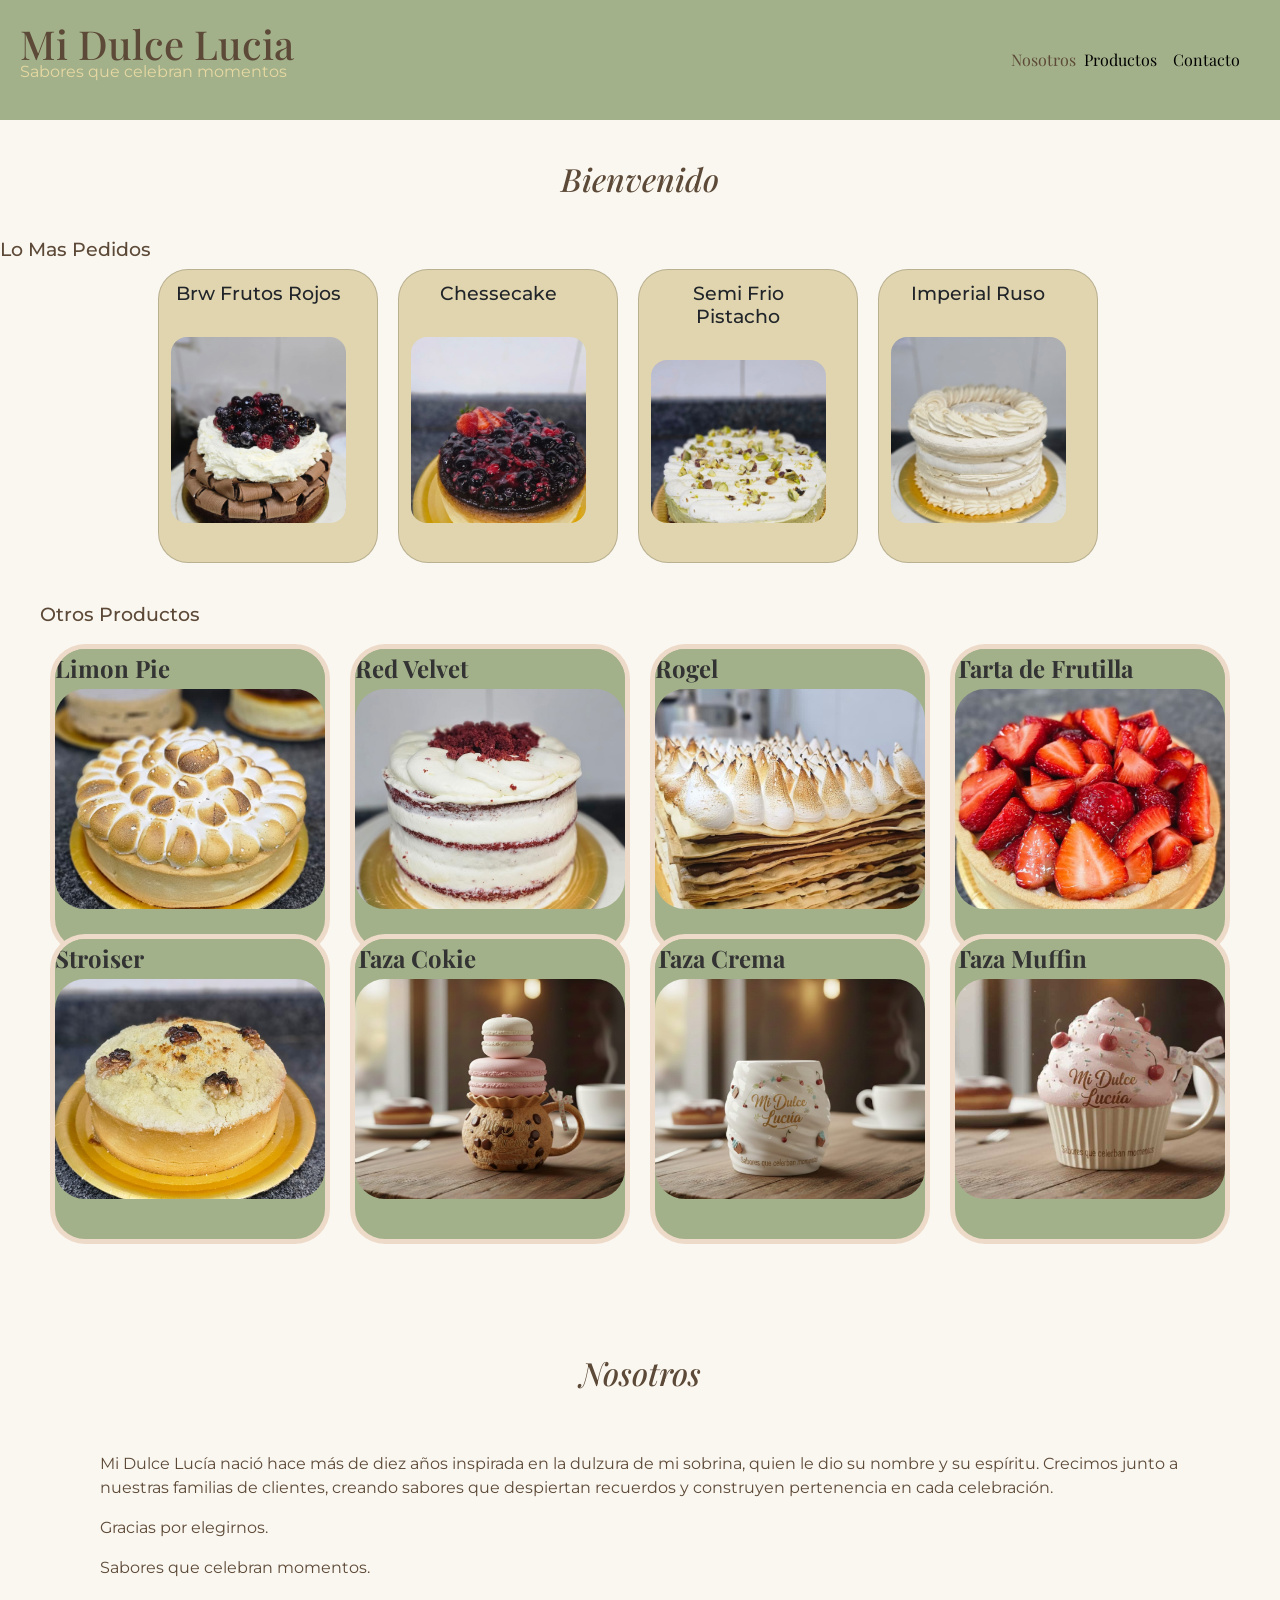
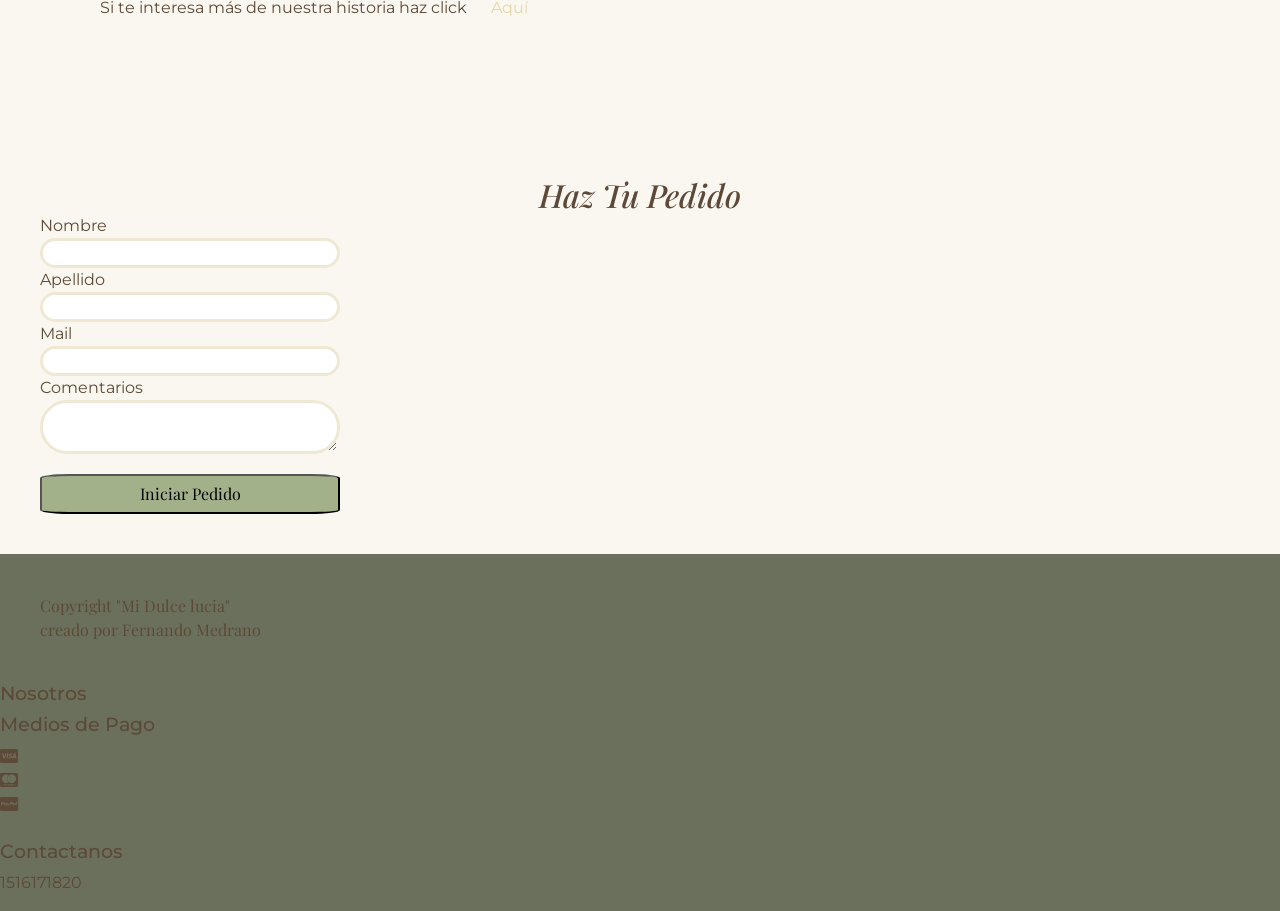
<file: index.html>
<!DOCTYPE html>
<html lang="es">

<head>
    <meta charset="UTF-8">
    <meta name="viewport" content="width=device-width, initial-scale=1.0">
    <meta name="description"
        content=" Mi Dulce Lucía: pastelería artesanal, tortas premium y postres personalizados. Envíos a todo Buenos Aires.">
    <meta name="robots" content="index, follow">
    <meta name="description" content="Servicio de pasteleria y catering">
    <meta name="author" name="Fernando Medrano">
    <!--- bootstrasp-->
    <link href="https://cdn.jsdelivr.net/npm/bootstrap@5.3.8/dist/css/bootstrap.min.css" rel="stylesheet"
        integrity="sha384-sRIl4kxILFvY47J16cr9ZwB07vP4J8+LH7qKQnuqkuIAvNWLzeN8tE5YBujZqJLB" crossorigin="anonymous">
    <!---->

    <link rel="stylesheet" href="./estilo/estilo.css">

    <link rel="preconnect" href="https://fonts.googleapis.com">
    <link rel="preconnect" href="https://fonts.gstatic.com" crossorigin>
    <link href="https://fonts.googleapis.com/css2?family=Playfair+Display:ital,wght@0,400..900;1,400..900&display=swap"
        rel="stylesheet">
    <link rel="preconnect" href="https://fonts.googleapis.com">
    <link rel="preconnect" href="https://fonts.gstatic.com" crossorigin>
    <link
        href="https://fonts.googleapis.com/css2?family=Montserrat:ital,wght@0,100..900;1,100..900&family=Playfair+Display:ital,wght@0,400..900;1,400..900&display=swap"
        rel="stylesheet">




    <link rel="stylesheet" href="https://cdnjs.cloudflare.com/ajax/libs/font-awesome/6.5.0/css/all.min.css">
    <!---etiqueta para icono, con ia aprendi como usarla-->

    <title>Mi Dulce Lucia | Sabores que celebran momentos</title>
</head>

<body>
    <header>
        <div class="logo headerGrid">
            <h1>Mi Dulce Lucia </h1>
            <p class="eslogan">Sabores que celebran momentos </p>
        </div>
        <div class="btnGrid">
            <nav class="navbar navbar-expand-lg ">
                <div class="container-fluid">
                    <a class="nav-link active" aria-current="page" href=>Nosotros</a>
                    <button class="navbar-toggler" type="button" data-bs-toggle="collapse" data-bs-target="#navbarNav"
                        aria-controls="navbarNav" aria-expanded="false" aria-label="Toggle navigation">
                        <span class="navbar-toggler-icon"></span>
                    </button>
                    <div class="collapse navbar-collapse" id="navbarNav">
                        <ul class="navbar-nav">
                            <li class="nav-item">
                                <a class="nav-link active" aria-current="page" href="/pages/productos.html">Productos</a>
                                <!--no lo linkie XQ YA TENIA 5 HTML INDIVIDIALES DE CADA TORTA-->
                            </li>
                            <li class="nav-item">
                                <a class="nav-link active" aria-current="page" href=>Contacto</a><!--no lo linkie XQ YA TENIA 5 HTML INDIVIDIALES DE CADA TORTA-->
                            </li>

                        </ul>
                    </div>
                </div>
            </nav>
        </div>
    </header>

    <main>
        <section>
            <section class="sectores" >
                <h2> Bienvenido </h2>

            </section>
            <section class="lomaspedidos ">
                <h3> Lo Mas Pedidos</h3>
            </section>
            <div class="container">
                <section class="tortas row">
                    <!-- From Uiverse.io by vamsidevendrakumar -->
                    <div class="card">
                        <div class="card-inner">
                            <div class="card-front">
                                <h3 >Brw Frutos Rojos</h3>
                                <a href="./pages/brownie _frutos _rojos.html"><img src="./img/brownie_frutosrojos.jpeg"
                                        alt="brownie frutos rojos"></a>
                            </div>
                            <div class="card-back">
                                <h3 class="card__title">Brw Frutos Rojos</h3>
                                <a href="./pages/brownie _frutos _rojos.html"><img src="./img/brownie_frutosrojos.jpeg"
                                    alt="brownie frutos rojos"></a>
                            </div>
                        </div>
                    </div>

                    

                    <div class="card">
                        <div class="card-inner">
                            <div class="card-front">
                                <h3 > Chessecake </h3>
                                <a href="./pages/chesscake.html"><img src="./img/chesscake.jpeg" alt="chesscake"></a>
                            </div>
                            <div class="card-back">
                                <h3 class="card__title"> Chessecake </h3>
                                <a href="./pages/chesscake.html"><img src="./img/chesscake.jpeg" alt="chesscake"></a>
                            </div>
                        </div>
                    </div>

                    <div class="card">
                        <div class="card-inner">
                            <div class="card-front">
                                <h3> Semi Frio Pistacho </h3>
                                <a href="./pages/pistacho.html"><img src="./img/semifrio_pistacho.jpeg"
                                        alt="Pistacho"></a>
                            </div>
                            <div class="card-back">
                                <h3 class="card__title"> Semi Frio Pistacho</h3>
                                <a href="./pages/pistacho.html"><img src="./img/semifrio_pistacho.jpeg"
                                        alt="Pistacho"></a>
                            </div>
                        </div>
                    </div>

                    <div class="card">
                        <div class="card-inner">
                            <div class="card-front">
                                <h3> Imperial Ruso </h3>
                                <a href="./pages/imperialruso.html"><img src="./img/imperia_ruso.jpeg" alt="Imperial Ruso"></a>
                            </div>
                            <div class="card-back">
                                <h3 class="card__title"> Imperial Ruso </h3>
                                <a href="./pages/imperialruso.html"><img src="./img/imperia_ruso.jpeg" alt="Imperial Ruso"></a>
                            </div>
                        </div>
                    </div>

                </section>
            </div>
            
            <section class="sectores">
                    <h3> Otros Productos </h3>
                <div class="container_grid">
                    <div class="box1 imgbox">
                        <div class="card_op">
                            <div class="card__header">
                                <h4 class="card__title">Limon Pie</h4>
                            </div>
                                <img src="./img/limon_pie.jpeg" alt="Limon Pie">
                            <div class="card__content">
                                <h3 class="card__title">Limon Pie</h3>
                                <p> precio : $25000</p>
                                <p class="detralle"> Cheesecake cremoso y suave, con base crocante y sabor equilibrado.
                                Para saber más, haz click.</p>                            
                            </div>
                        </div>
                    </div>

                    <div class="box2 imgbox">
                        <div class="card_op">
                            <div class="card__header">
                                <h4 class="card__title">Red Velvet</h4>
                            </div>
                                <img src="./img/red_velvet.jpeg" alt="Red Velvet">
                            <div class="card__content">
                                <h3 class="card__title"> Red Velvet</h3>
                                <p> precio : $55000</p>
                                <p class="detralle"> Bizcochuelo aterciopelado, suave y húmedo, con delicadas notas de
                                cacao y crema equilibrada. Para saber más, haz click.</p>                            
                            </div>
                        </div>
                    </div>

                    <div class="box3 imgbox">
                        <div class="card_op">
                            <div class="card__header">
                                <h4 class="card__title">Rogel</h4>
                            </div>
                                <img src="./img/rogel.jpeg" alt="Rogel">
                            <div class="card__content">
                                <h3 class="card__title"> Rogel </h3>
                                <p> precio : $35000 </p>
                                <p class="detralle">Capas crocantes de masa fina unidas con abundante dulce de leche y
                                terminación suave. Para saber más, haz click.</p>                            
                            </div>
                        </div>
                    </div>

                    <div class="box4 imgbox">
                        <div class="card_op">
                            <div class="card__header">
                                <h4 class="card__title">Tarta de Frutilla</h4>
                            </div>
                                <img src="./img/tarta_frutilla.jpeg" alt="Tarta Frutilla">
                            <div class="card__content">
                                <h3 class="card__title"> Tarta de Frutilla </h3>
                                <p> precio : $35000 </p>
                                <p class="detralle">Masa crocante, crema suave y frutillas frescas que aportan frescura y color. Para saber más, haz click.</p>
                            </div>
                        </div>
                    </div>

                    <div class="box5 imgbox">
                        <div class="card_op">
                            <div class="card__header">
                                <h4 class="card__title">Stroiser</h4>
                            </div>
                                <img src="./img/stroisser.jpeg" alt="stroisser">
                            <div class="card__content">
                                <h3 class="card__title"> Stroiser</h3>
                                    <p> precio : $35000</p>
                                    <p class="detralle">Base crocante con relleno suave y cubierta crumble dorada,
                                    equilibrando textura y sabor. Para saber más, haz click.</p>
                            </div>
                        </div>
                    </div>

                    <div class="box6 imgbox">
                        <div class="card_op">
                            <div class="card__header">
                                <h4 class="card__title">Taza Cokie</h4>
                            </div>
                            <img src="./img/taza_cokies.jpeg" alt="3taza" class="tazasImg" >
                            <div class="card__content">
                                <h3 class="card__title"> Taza Cokie </h3>
                                    <p> precio : $45000</p>
                                    <p class="detralle">Taza con diseño de cookie, original y encantadora, ideal para sumar
                                    un toque dulce a tu café. Para saber más, haz click.</p>
                            </div>
                        </div>
                    </div>

                    <div class="box7 imgbox">
                        <div class="card_op">
                            <div class="card__header">
                                <h4 class="card__title">Taza Crema</h4>
                            </div>
                            <img src="./img/taza_crema.jpeg" alt="1taza" class="tazasImg" >
                            <div class="card__content">
                                <h3 class="card__title">Taza Crema</h3>
                                <p> precio : $45000</p>
                                <p class="detralle"> Taza de cerámica con diseño delicado y detalles sutiles, ideal para
                                disfrutar bebidas calientes con estilo y calidez. Para saber más, haz click.</p>
                            </div>
                        </div>
                    </div>

                    <div class="box8 imgbox">
                        <div class="card_op">
                            <div class="card__header">
                                <h4 class="card__title">Taza Muffin</h4>
                            </div>
                            <img src="./img/taza_mophin_NUEVA.jpeg" alt="1taza" class="tazasImg">
                            <div class="card__content">
                                <h3 class="card__title"> Taza Muffin Rosa</h3>
                                <p> precio : $45000</p>
                                <p class="detralle">Taza con forma de muffin rosa, dulce y original, perfecta para sumar
                                un toque divertido a tu café. Para saber más, haz click.</p>
                            </div>
                        </div>
                    </div>
                </div>
            </section>
        </section>

            <section class="sectores">
                <h2>Nosotros</h2>
                <div class="Nosotros">
                    <div>
                        <p>Mi Dulce Lucía nació hace más de diez años inspirada en la dulzura de mi sobrina, quien le
                            dio su nombre y su espíritu. Crecimos junto a nuestras familias de clientes, creando sabores
                            que despiertan recuerdos y construyen pertenencia en cada celebración.</p>
                        <p>Gracias por elegirnos.</p>
                        <p>Sabores que celebran momentos.</p>
                        <p>Si te interesa más de nuestra historia haz click
                            <a href="./pages/NuestraHistoria.html">Aquí</a>
                        </p>
                    </div>
                </div>
            </section>
            </div>
            <Section class="sectores">
                <div class="pedidos">
                    <h2> Haz Tu Pedido</h2>
                    <div class="form">
                        <form>
                            <label for="nombre"> Nombre</label>
                            <input type="text" required>
                            <label for="apellido">Apellido</label>
                            <input type="text" required>
                            <label for="mail"> Mail</label>
                            <input></input>

                            <label for="comentarios"> Comentarios</label>
                            <textarea class="comentarios"></textarea>
                            <button> Iniciar Pedido</button>
                        </form>
                    </div>
                </div>
            </Section>
        
    </main>

    <footer>
        <section class="sectores">
            <div>Copyright "Mi Dulce lucia"</div>
            <div>creado por Fernando Medrano</div>
        </section>


        <div><h3>Nosotros</h3>
        </div>
        <div>
            <h3>Medios de Pago</h3><!---aca podria linkiarlo a un especie de mercado pago o similar-->
            <i class="fa-brands fa-cc-visa"></i>
            <i class="fa-brands fa-cc-mastercard"></i>
            <i class="fa-brands fa-cc-paypal"></i>
            <i
                class="fa-brands fa-cash-app"></i><!---podria poner mas, pero considero q a fines practicos se entiende el uso de las herramientas-->
        </div>
        <div>
            <h3>Contactanos</h3>
            <p>1516171820</p>
        </div>


    </footer>
    <!--bootstrap scrip-->
    <script src="https://cdn.jsdelivr.net/npm/bootstrap@5.3.8/dist/js/bootstrap.bundle.min.js"
        integrity="sha384-FKyoEForCGlyvwx9Hj09JcYn3nv7wiPVlz7YYwJrWVcXK/BmnVDxM+D2scQbITxI"
        crossorigin="anonymous"></script>
</body>

</html>
</file>
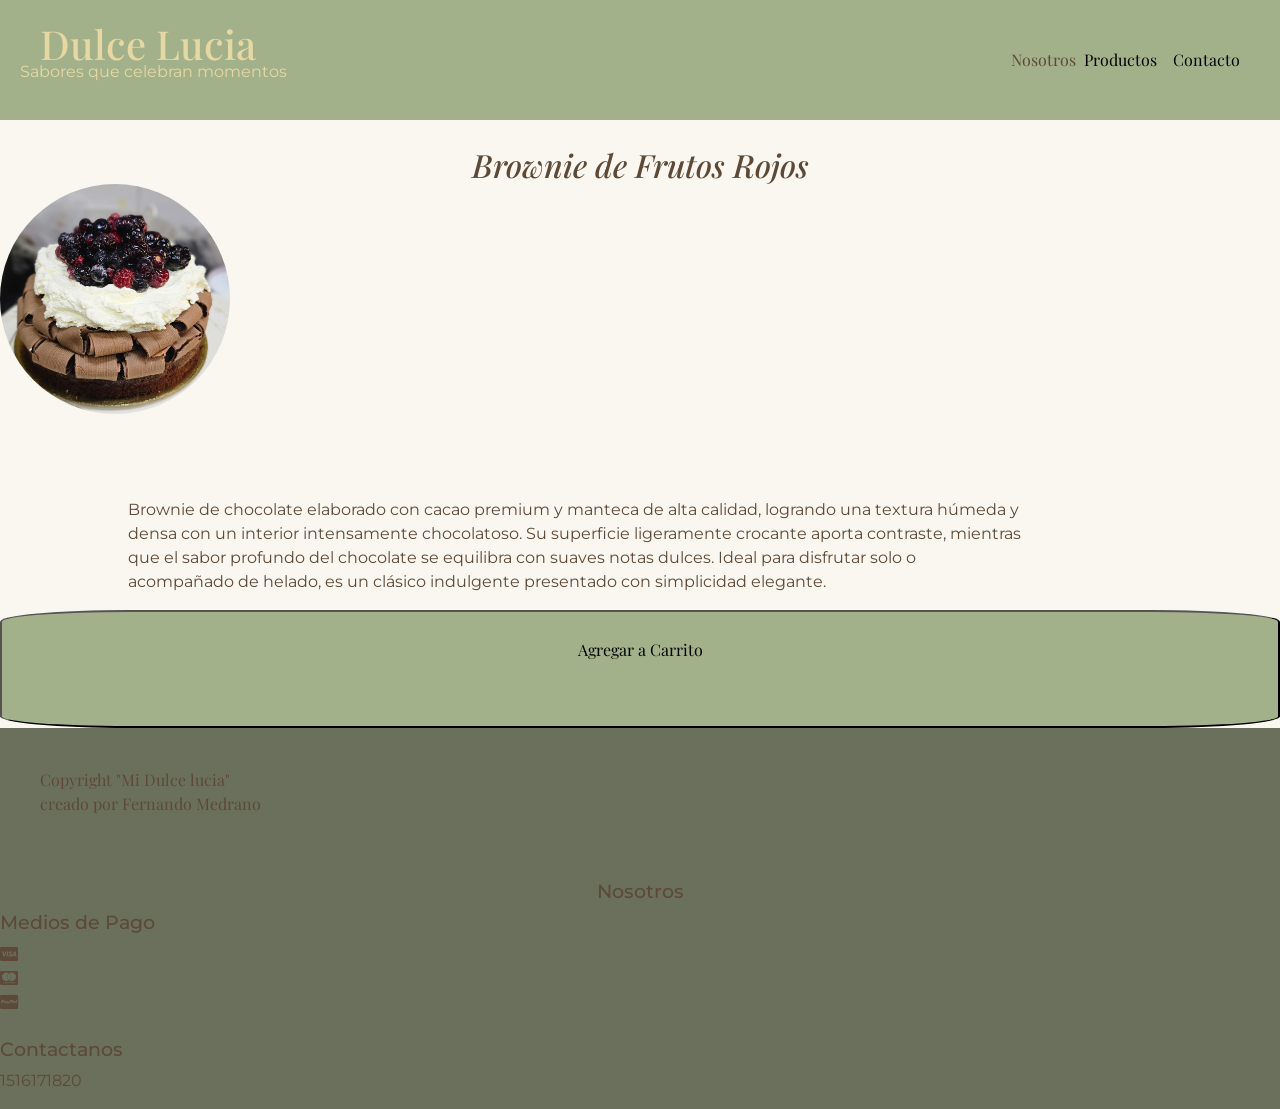
<file: pages/brownie _frutos _rojos.html>
<!DOCTYPE html>
<html lang="en">

<head>
    <meta charset="UTF-8">
    <meta name="viewport" content="width=device-width, initial-scale=1.0">
    <meta name="description"
        content=" Mi Dulce Lucía: pastelería artesanal, tortas premium y postres personalizados. Envíos a todo Buenos Aires.">
    <meta name="robots" content="index, follow">
    <meta name="description" content="Servicio de pasteleria y catering">
    <meta name="author" name="Fernando Medrano">

    <!--- bootstrasp-->
    <link href="https://cdn.jsdelivr.net/npm/bootstrap@5.3.8/dist/css/bootstrap.min.css" rel="stylesheet"
        integrity="sha384-sRIl4kxILFvY47J16cr9ZwB07vP4J8+LH7qKQnuqkuIAvNWLzeN8tE5YBujZqJLB" crossorigin="anonymous">
    <!---->

    <link rel="stylesheet" href="../estilo/estilo.css">

    <link rel="preconnect" href="https://fonts.googleapis.com">
    <link rel="preconnect" href="https://fonts.gstatic.com" crossorigin>
    <link href="https://fonts.googleapis.com/css2?family=Playfair+Display:ital,wght@0,400..900;1,400..900&display=swap"
        rel="stylesheet">
    <link rel="preconnect" href="https://fonts.googleapis.com">
    <link rel="preconnect" href="https://fonts.gstatic.com" crossorigin>
    <link
        href="https://fonts.googleapis.com/css2?family=Montserrat:ital,wght@0,100..900;1,100..900&family=Playfair+Display:ital,wght@0,400..900;1,400..900&display=swap"
        rel="stylesheet">




    <link rel="stylesheet" href="https://cdnjs.cloudflare.com/ajax/libs/font-awesome/6.5.0/css/all.min.css">
    <!---etiqueta para icono, con ia aprendi como usarla-->

    <title>Mi Dulce Lucia | Brownie Frutos Rojos</title>
</head>

<body class="pages_tortas">
    <header>
        <div class="logo headerGrid">
            <h1><a href="../index.html">Dulce Lucia </a> </h1>
            <p class="eslogan">Sabores que celebran momentos </p>
        </div>
        <div class="btnGrid">
            <nav class="navbar navbar-expand-lg ">
                <div class="container-fluid">
                    <a class="nav-link active" aria-current="page" href=>Nosotros</a>
                    <button class="navbar-toggler" type="button" data-bs-toggle="collapse" data-bs-target="#navbarNav"
                        aria-controls="navbarNav" aria-expanded="false" aria-label="Toggle navigation">
                        <span class="navbar-toggler-icon"></span>
                    </button>
                    <div class="collapse navbar-collapse" id="navbarNav">
                        <ul class="navbar-nav">
                            <li class="nav-item">
                                <a class="nav-link active" aria-current="page" href="productos.html">Productos</a>
                                
                            </li>
                            <li class="nav-item">
                                <a class="nav-link active" aria-current="page" href=>Contacto</a><!--no lo linkie XQ YA TENIA 5 HTML INDIVIDIALES DE CADA TORTA-->
                            </li>

                        </ul>
                    </div>
                </div>
            </nav>
        </div>
    </header>




    <main>
        <h2> Brownie de Frutos Rojos</h2>
        <div class="img_torta">
            <div>
                <img src="../img/brownie_frutosrojos.jpeg" alt="brownie frutos rojos" class="img_page"></a>
            </div>
            <div class="descripcion_torta">
                <p>Brownie de chocolate elaborado con cacao premium y manteca de alta calidad, logrando una textura
                    húmeda y densa con un interior intensamente chocolatoso. Su superficie ligeramente crocante aporta
                    contraste, mientras que el sabor profundo del chocolate se equilibra con suaves notas dulces. Ideal
                    para disfrutar solo o acompañado de helado, es un clásico indulgente presentado con simplicidad
                    elegante.</p>
            </div>

        </div>
        <button class="boton_torta">Agregar a Carrito</button>
    </main>


    <footer>
        <section class="sectores">
            <div>Copyright "Mi Dulce lucia"</div>
            <div>creado por Fernando Medrano</div>
        </section>


        <div> <a >
                <h3>Nosotros</h3><!--no hice el link xq ya tenia 5html-->
            </a>

        </div>
        <div>
            <h3>Medios de Pago</h3><!---aca podria linkiarlo a un especie de mercado pago o similar-->
            <i class="fa-brands fa-cc-visa"></i>
            <i class="fa-brands fa-cc-mastercard"></i>
            <i class="fa-brands fa-cc-paypal"></i>
            <i
                class="fa-brands fa-cash-app"></i><!---podria poner mas, pero considero q a fines practicos se entiende el uso de las herramientas-->
        </div>
        <div>
            <h3>Contactanos</h3>
            <p>1516171820</p>
        </div>


    </footer>
    <!--bootstrap scrip-->
    <script src="https://cdn.jsdelivr.net/npm/bootstrap@5.3.8/dist/js/bootstrap.bundle.min.js"
        integrity="sha384-FKyoEForCGlyvwx9Hj09JcYn3nv7wiPVlz7YYwJrWVcXK/BmnVDxM+D2scQbITxI"
        crossorigin="anonymous"></script>

</body>

</html>
</file>
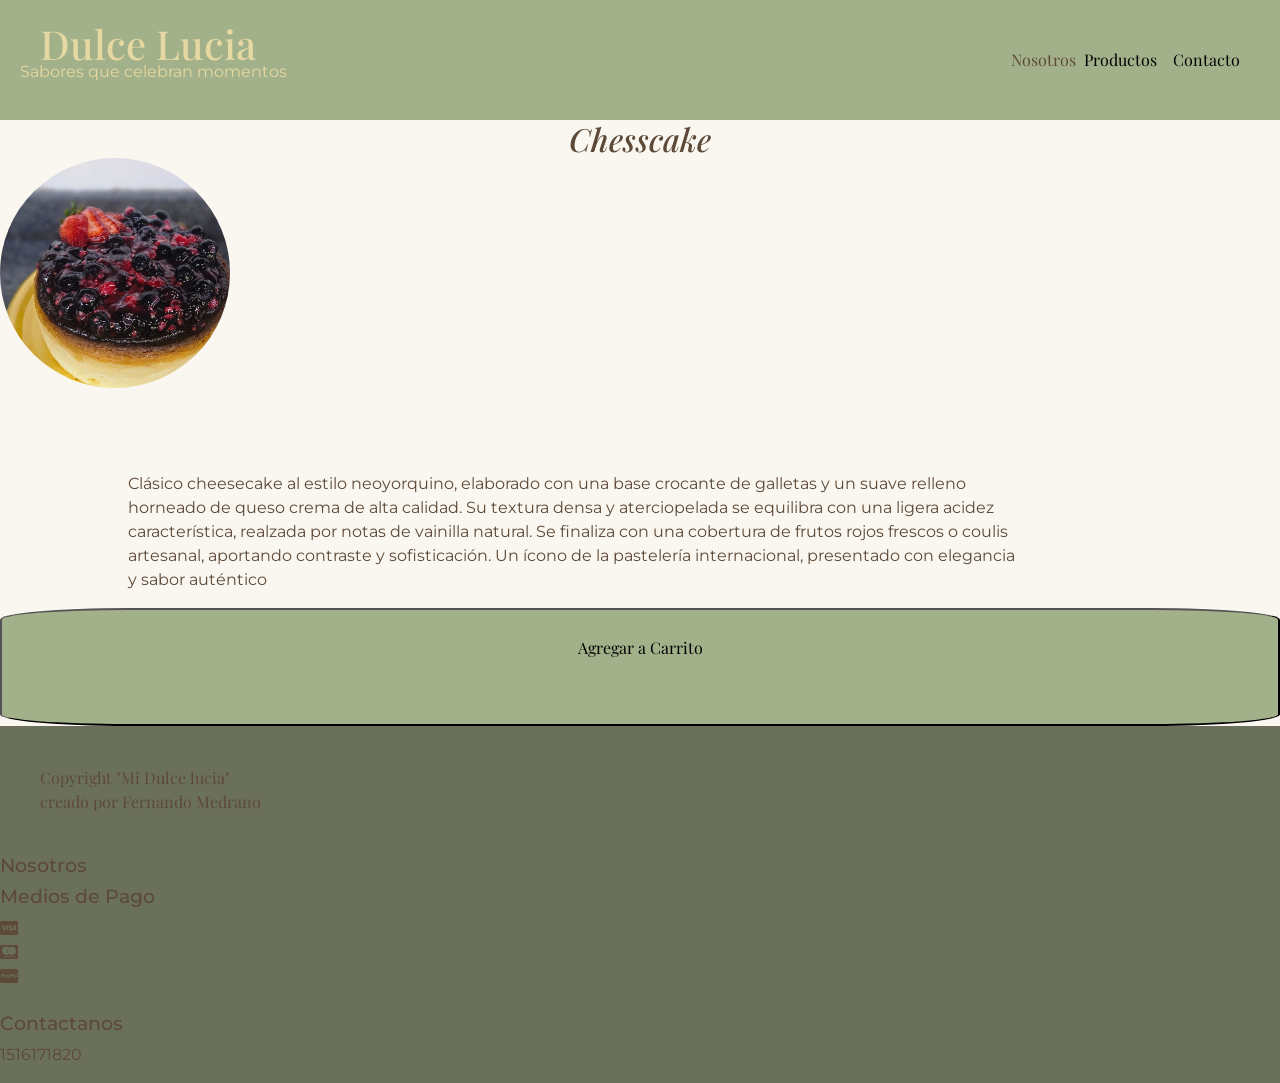
<file: pages/chesscake.html>
<!DOCTYPE html>
<html lang="en">
<head>
    <meta charset="UTF-8">
    <meta name="viewport" content="width=device-width, initial-scale=1.0">
    <meta name="description" content=" Mi Dulce Lucía: pastelería artesanal, tortas premium y postres personalizados. Envíos a todo Buenos Aires.">
    <meta name="robots" content="index, follow">
    <meta name="description" content="Servicio de pasteleria y catering">
    <meta name="author" name="Fernando Medrano">

    <!--- bootstrasp-->
    <link href="https://cdn.jsdelivr.net/npm/bootstrap@5.3.8/dist/css/bootstrap.min.css" rel="stylesheet" integrity="sha384-sRIl4kxILFvY47J16cr9ZwB07vP4J8+LH7qKQnuqkuIAvNWLzeN8tE5YBujZqJLB" crossorigin="anonymous">
    <!---->
    
    <link rel="stylesheet" href="../estilo/estilo.css">
    
    <link rel="preconnect" href="https://fonts.googleapis.com">
    <link rel="preconnect" href="https://fonts.gstatic.com" crossorigin>
    <link href="https://fonts.googleapis.com/css2?family=Playfair+Display:ital,wght@0,400..900;1,400..900&display=swap" rel="stylesheet">
    <link rel="preconnect" href="https://fonts.googleapis.com">
    <link rel="preconnect" href="https://fonts.gstatic.com" crossorigin>
    <link href="https://fonts.googleapis.com/css2?family=Montserrat:ital,wght@0,100..900;1,100..900&family=Playfair+Display:ital,wght@0,400..900;1,400..900&display=swap" rel="stylesheet">
    

    

    <link rel="stylesheet" href="https://cdnjs.cloudflare.com/ajax/libs/font-awesome/6.5.0/css/all.min.css"><!---etiqueta para icono, con ia aprendi como usarla-->

    <title>Mi Dulce Lucia | chesscake </title>
</head>
<body>
    
    <header>
        <div class="logo headerGrid">
            <h1><a href="../index.html">Dulce Lucia </a> </h1>
            <p class="eslogan">Sabores que celebran momentos </p>
        </div>
        <div class="btnGrid">
            <nav class="navbar navbar-expand-lg ">
                <div class="container-fluid">
                    <a class="nav-link active" aria-current="page" href=>Nosotros</a>
                    <button class="navbar-toggler" type="button" data-bs-toggle="collapse" data-bs-target="#navbarNav"
                        aria-controls="navbarNav" aria-expanded="false" aria-label="Toggle navigation">
                        <span class="navbar-toggler-icon"></span>
                    </button>
                    <div class="collapse navbar-collapse" id="navbarNav">
                        <ul class="navbar-nav">
                            <li class="nav-item">
                                <a class="nav-link active" aria-current="page" href="productos.html">Productos</a>
                            </li>
                            <li class="nav-item">
                                <a class="nav-link active" aria-current="page" href=>Contacto</a><!--no lo linkie XQ YA TENIA 5 HTML INDIVIDIALES DE CADA TORTA-->
                            </li>

                        </ul>
                    </div>
                </div>
            </nav>
        </div>
    </header>


    <main>
        <h2 >Chesscake</h2>
            <div class="img_torta">
                <div>
                    <img src="../img/chesscake.jpeg" alt="brownie frutos rojos" class="img_page"></a>
                </div>
                <div class="descripcion_torta">
                <p>Clásico cheesecake al estilo neoyorquino, elaborado con una base crocante de galletas y un suave relleno horneado de queso crema de alta calidad. Su textura densa y aterciopelada se equilibra con una ligera acidez característica, realzada por notas de vainilla natural. Se finaliza con una cobertura de frutos rojos frescos o coulis artesanal, aportando contraste y sofisticación. Un ícono de la pastelería internacional, presentado con elegancia y sabor auténtico</p>
                </div>
                
            </div>
        <button class="boton_torta">Agregar a Carrito</button>
    </main>


    <footer>
        <section class="sectores"> 
            <div>Copyright "Mi Dulce lucia"</div>
            <div>creado por Fernando Medrano</div>
        </section>
        
        
        <div> <h3>Nosotros</h3> <!--no hice el link xq ya tenia 5html-->
        
        </div>
            <div><h3>Medios de Pago</h3><!---aca podria linkiarlo a un especie de mercado pago o similar-->
                <i class="fa-brands fa-cc-visa"></i>
                <i class="fa-brands fa-cc-mastercard"></i>
                <i class="fa-brands fa-cc-paypal"></i>
                <i class="fa-brands fa-cash-app"></i><!---podria poner mas, pero considero q a fines practicos se entiende el uso de las herramientas-->
            </div>
        <div>
            <h3>Contactanos</h3>
                <p>1516171820</p>
        </div>
        
        
    </footer>
</body>
</html>
</file>
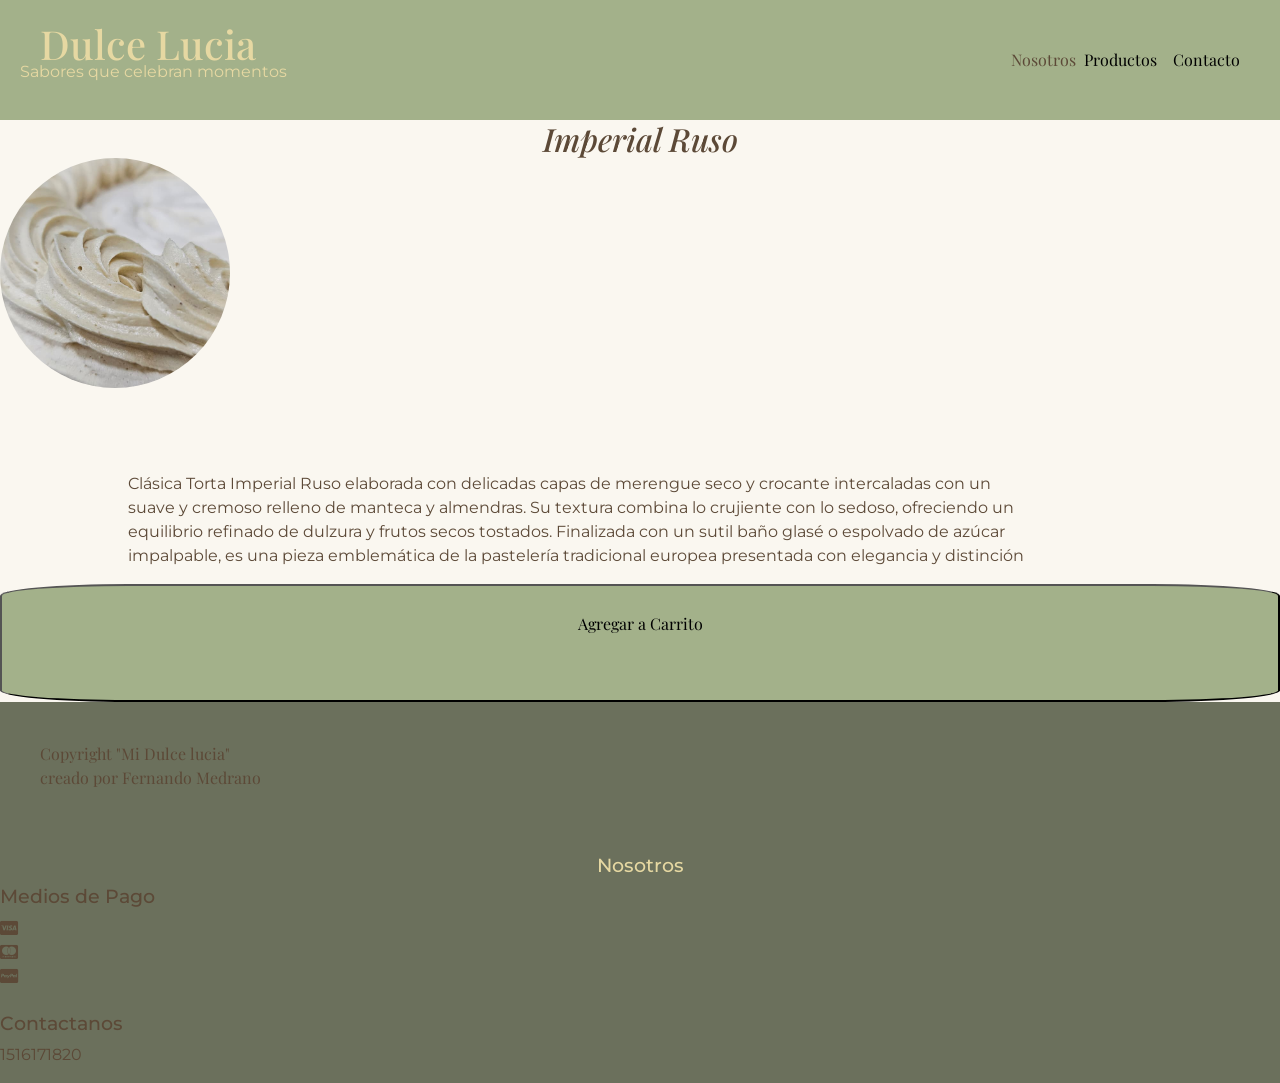
<file: pages/imperialruso.html>
<!DOCTYPE html>
<html lang="es">
<head>
    <meta charset="UTF-8">
    <meta name="viewport" content="width=device-width, initial-scale=1.0">
    <meta name="description" content=" Mi Dulce Lucía: pastelería artesanal, tortas premium y postres personalizados. Envíos a todo Buenos Aires.">
    <meta name="robots" content="index, follow">
    <meta name="description" content="Servicio de pasteleria y catering">
    <meta name="author" name="Fernando Medrano">

    <!--- bootstrasp-->
    <link href="https://cdn.jsdelivr.net/npm/bootstrap@5.3.8/dist/css/bootstrap.min.css" rel="stylesheet" integrity="sha384-sRIl4kxILFvY47J16cr9ZwB07vP4J8+LH7qKQnuqkuIAvNWLzeN8tE5YBujZqJLB" crossorigin="anonymous">
    <!---->
    
    <link rel="stylesheet" href="../estilo/estilo.css">
    
    <link rel="preconnect" href="https://fonts.googleapis.com">
    <link rel="preconnect" href="https://fonts.gstatic.com" crossorigin>
    <link href="https://fonts.googleapis.com/css2?family=Playfair+Display:ital,wght@0,400..900;1,400..900&display=swap" rel="stylesheet">
    <link rel="preconnect" href="https://fonts.googleapis.com">
    <link rel="preconnect" href="https://fonts.gstatic.com" crossorigin>
    <link href="https://fonts.googleapis.com/css2?family=Montserrat:ital,wght@0,100..900;1,100..900&family=Playfair+Display:ital,wght@0,400..900;1,400..900&display=swap" rel="stylesheet">
    

    

    <link rel="stylesheet" href="https://cdnjs.cloudflare.com/ajax/libs/font-awesome/6.5.0/css/all.min.css"><!---etiqueta para icono, con ia aprendi como usarla-->

    <title>Mi Dulce Lucia | Imperial Ruso</title>
</head>
<body>
    
    <header>
        <div class="logo headerGrid">
            <h1><a href="../index.html">Dulce Lucia </a> </h1>
            <p class="eslogan">Sabores que celebran momentos </p>
        </div>
        <div class="btnGrid">
            <nav class="navbar navbar-expand-lg ">
                <div class="container-fluid">
                    <a class="nav-link active" aria-current="page" href=>Nosotros</a>
                    <button class="navbar-toggler" type="button" data-bs-toggle="collapse" data-bs-target="#navbarNav"
                        aria-controls="navbarNav" aria-expanded="false" aria-label="Toggle navigation">
                        <span class="navbar-toggler-icon"></span>
                    </button>
                    <div class="collapse navbar-collapse" id="navbarNav">
                        <ul class="navbar-nav">
                            <li class="nav-item">
                                <a class="nav-link active" aria-current="page" href="productos.html">Productos</a>
                            </li>
                            <li class="nav-item">
                                <a class="nav-link active" aria-current="page" href=>Contacto</a><!--no lo linkie XQ YA TENIA 5 HTML INDIVIDIALES DE CADA TORTA-->
                            </li>

                        </ul>
                    </div>
                </div>
            </nav>
        </div>
    </header>
    <main>
        <h2 > Imperial Ruso</h2>
            <div class="img_torta">
                <div>
                    <img src="../img/imperia_ruso2.jpeg" alt="imperial Ruso" class="img_page"></a>
                </div>
                <div class="descripcion_torta">
                    <p>Clásica Torta Imperial Ruso elaborada con delicadas capas de merengue seco y crocante intercaladas con un suave y cremoso relleno de manteca y almendras. Su textura combina lo crujiente con lo sedoso, ofreciendo un equilibrio refinado de dulzura y frutos secos tostados. Finalizada con un sutil baño glasé o espolvado de azúcar impalpable, es una pieza emblemática de la pastelería tradicional europea presentada con elegancia y distinción</p>
                </div>
                
            </div>
        <button class="boton_torta">Agregar a Carrito</button>
    </main>
    <footer>
        <section class="sectores"> 
            <div>Copyright "Mi Dulce lucia"</div>
            <div>creado por Fernando Medrano</div>
        </section>
        
        
        <div> <a href="./pages/sobre_nosotros.html"><h3>Nosotros</h3></a>
        
        </div>
            <div><h3>Medios de Pago</h3><!---aca podria linkiarlo a un especie de mercado pago o similar-->
                <i class="fa-brands fa-cc-visa"></i>
                <i class="fa-brands fa-cc-mastercard"></i>
                <i class="fa-brands fa-cc-paypal"></i>
                <i class="fa-brands fa-cash-app"></i><!---podria poner mas, pero considero q a fines practicos se entiende el uso de las herramientas-->
            </div>
        <div>
            <h3>Contactanos</h3>
                <p>1516171820</p>
        </div>
        
        
    </footer> 
</body>
</html>
</file>
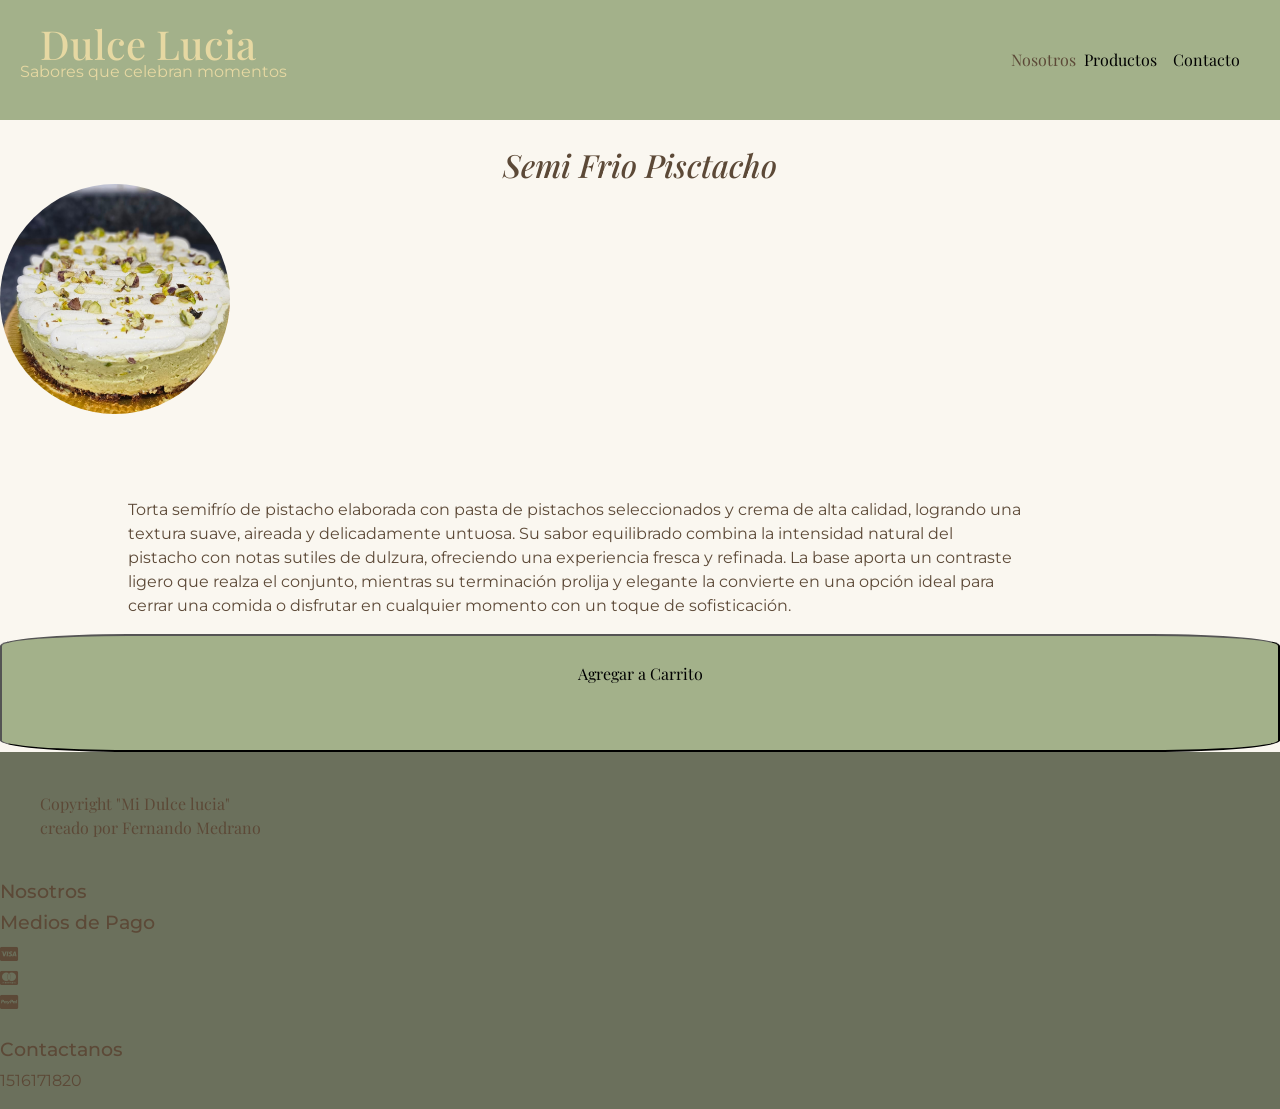
<file: pages/pistacho.html>
<!DOCTYPE html>
<html lang="es">

<head>
    <meta charset="UTF-8">
    <meta name="viewport" content="width=device-width, initial-scale=1.0">
    <meta name="description"
        content=" Mi Dulce Lucía: pastelería artesanal, tortas premium y postres personalizados. Envíos a todo Buenos Aires.">
    <meta name="robots" content="index, follow">
    <meta name="description" content="Servicio de pasteleria y catering">
    <meta name="author" name="Fernando Medrano">

    <!--- bootstrasp-->
    <link href="https://cdn.jsdelivr.net/npm/bootstrap@5.3.8/dist/css/bootstrap.min.css" rel="stylesheet"
        integrity="sha384-sRIl4kxILFvY47J16cr9ZwB07vP4J8+LH7qKQnuqkuIAvNWLzeN8tE5YBujZqJLB" crossorigin="anonymous">
    <!---->

    <link rel="stylesheet" href="../estilo/estilo.css">

    <link rel="preconnect" href="https://fonts.googleapis.com">
    <link rel="preconnect" href="https://fonts.gstatic.com" crossorigin>
    <link href="https://fonts.googleapis.com/css2?family=Playfair+Display:ital,wght@0,400..900;1,400..900&display=swap"
        rel="stylesheet">
    <link rel="preconnect" href="https://fonts.googleapis.com">
    <link rel="preconnect" href="https://fonts.gstatic.com" crossorigin>
    <link
        href="https://fonts.googleapis.com/css2?family=Montserrat:ital,wght@0,100..900;1,100..900&family=Playfair+Display:ital,wght@0,400..900;1,400..900&display=swap"
        rel="stylesheet">




    <link rel="stylesheet" href="https://cdnjs.cloudflare.com/ajax/libs/font-awesome/6.5.0/css/all.min.css">
    <!---etiqueta para icono, con ia aprendi como usarla-->

    <title>Mi Dulce Lucia | Torta de Pistacho </title>
</head>

<body class="pages_tortas">
    <header>
        <div class="logo headerGrid">
            <h1><a href="../index.html">Dulce Lucia </a> </h1>
            <p class="eslogan">Sabores que celebran momentos </p>
        </div>
        <div class="btnGrid">
            <nav class="navbar navbar-expand-lg ">
                <div class="container-fluid">
                    <a class="nav-link active" aria-current="page" href=>Nosotros</a>
                    <button class="navbar-toggler" type="button" data-bs-toggle="collapse" data-bs-target="#navbarNav"
                        aria-controls="navbarNav" aria-expanded="false" aria-label="Toggle navigation">
                        <span class="navbar-toggler-icon"></span>
                    </button>
                    <div class="collapse navbar-collapse" id="navbarNav">
                        <ul class="navbar-nav">
                            <li class="nav-item">
                                <a class="nav-link active" aria-current="page" href="productos.html">Productos</a>
                            </li>
                            <li class="nav-item">
                                <a class="nav-link active" aria-current="page" href=>Contacto</a><!--no lo linkie XQ YA TENIA 5 HTML INDIVIDIALES DE CADA TORTA-->
                            </li>

                        </ul>
                    </div>
                </div>
            </nav>
        </div>
    </header>

    <main>
        <h2> Semi Frio Pisctacho</h2>
        <div class="img_torta">
            <div>
                <img src="../img/semifrio_pistacho.jpeg" alt="Pistacho" class="img_page"></a>
            </div>
            <div class="descripcion_torta">
                <p>Torta semifrío de pistacho elaborada con pasta de pistachos seleccionados y crema de alta calidad, logrando una textura suave, aireada y delicadamente untuosa. Su sabor equilibrado combina la intensidad natural del pistacho con notas sutiles de dulzura, ofreciendo una experiencia fresca y refinada. La base aporta un contraste ligero que realza el conjunto, mientras su terminación prolija y elegante la convierte en una opción ideal para cerrar una comida o disfrutar en cualquier momento con un toque de sofisticación.</p>
            </div>

        </div>
        <button class="boton_torta">Agregar a Carrito</button>
    </main>
    <footer>
        <section class="sectores">
            <div>Copyright "Mi Dulce lucia"</div>
            <div>creado por Fernando Medrano</div>
        </section>


        <div> <h3>Nosotros</h3>
        </div>
        <div>
            <h3>Medios de Pago</h3><!---aca podria linkiarlo a un especie de mercado pago o similar-->
            <i class="fa-brands fa-cc-visa"></i>
            <i class="fa-brands fa-cc-mastercard"></i>
            <i class="fa-brands fa-cc-paypal"></i>
            <i
                class="fa-brands fa-cash-app"></i><!---podria poner mas, pero considero q a fines practicos se entiende el uso de las herramientas-->
        </div>
        <div>
            <h3>Contactanos</h3>
            <p>1516171820</p>
        </div>


    </footer>
    <!--bootstrap scrip-->
    <script src="https://cdn.jsdelivr.net/npm/bootstrap@5.3.8/dist/js/bootstrap.bundle.min.js"
        integrity="sha384-FKyoEForCGlyvwx9Hj09JcYn3nv7wiPVlz7YYwJrWVcXK/BmnVDxM+D2scQbITxI"
        crossorigin="anonymous"></script>

</body>

</html>
</file>
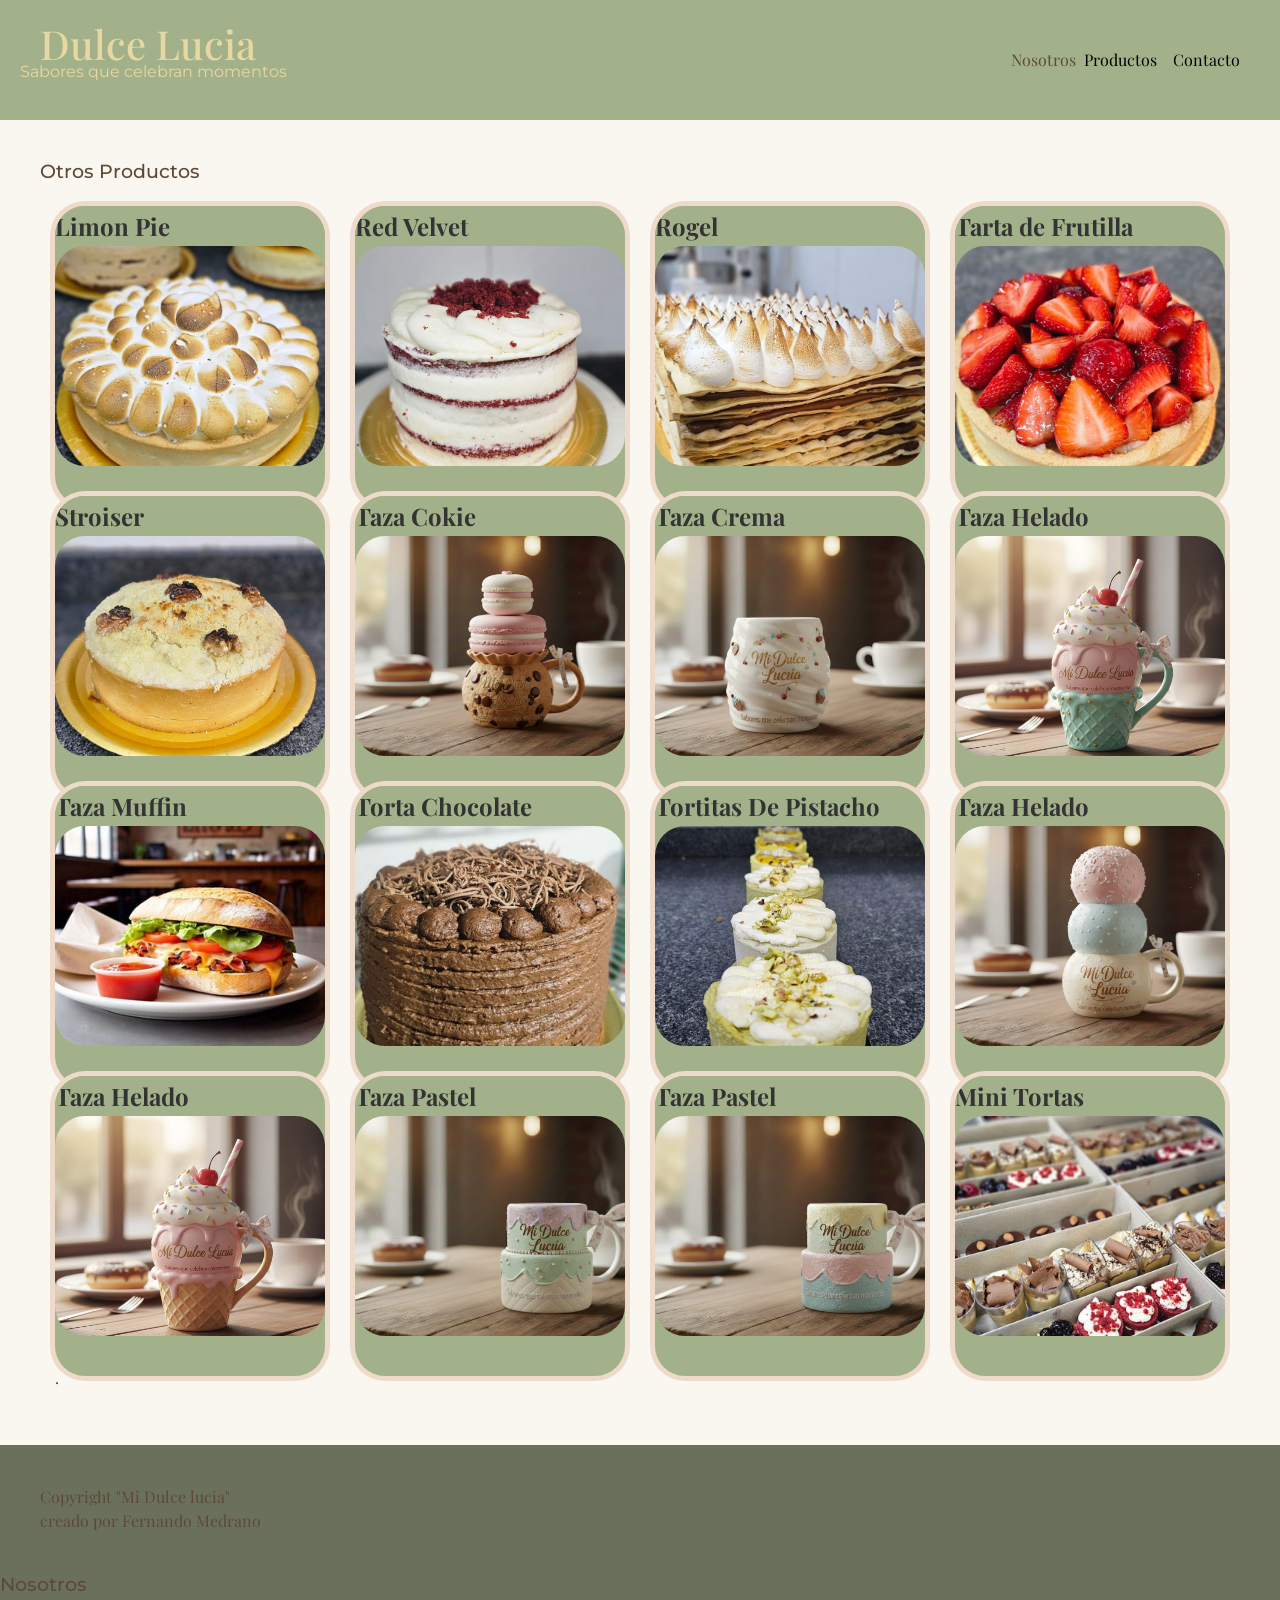
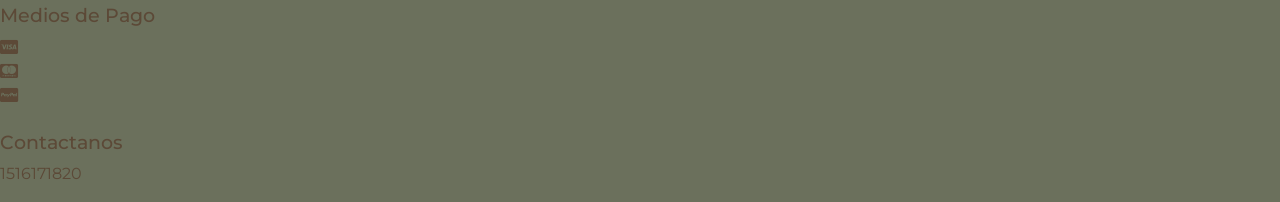
<file: pages/productos.html>
<!DOCTYPE html>
<html lang="en">

<head>
    <meta charset="UTF-8">
    <meta name="viewport" content="width=device-width, initial-scale=1.0">
    <meta name="description"
        content=" Mi Dulce Lucía: pastelería artesanal, tortas premium y postres personalizados. Envíos a todo Buenos Aires.">
    <meta name="robots" content="index, follow">

    <!--- bootstrasp-->
    <link href="https://cdn.jsdelivr.net/npm/bootstrap@5.3.8/dist/css/bootstrap.min.css" rel="stylesheet"
        integrity="sha384-sRIl4kxILFvY47J16cr9ZwB07vP4J8+LH7qKQnuqkuIAvNWLzeN8tE5YBujZqJLB" crossorigin="anonymous">
    <!---->

    <link rel="stylesheet" href="../estilo/estilo.css">

    <link rel="preconnect" href="https://fonts.googleapis.com">
    <link rel="preconnect" href="https://fonts.gstatic.com" crossorigin>
    <link href="https://fonts.googleapis.com/css2?family=Playfair+Display:ital,wght@0,400..900;1,400..900&display=swap"
        rel="stylesheet">
    <link rel="preconnect" href="https://fonts.googleapis.com">
    <link rel="preconnect" href="https://fonts.gstatic.com" crossorigin>
    <link
        href="https://fonts.googleapis.com/css2?family=Montserrat:ital,wght@0,100..900;1,100..900&family=Playfair+Display:ital,wght@0,400..900;1,400..900&display=swap"
        rel="stylesheet">

<!---etiqueta para icono, con ia aprendi como usarla-->
    <link rel="stylesheet" href="https://cdnjs.cloudflare.com/ajax/libs/font-awesome/6.5.0/css/all.min.css">
    

    <title>Mi Dulce Lucia | Productos</title>
</head>

<body>
    <header>
        <div class="logo headerGrid">
            <h1><a href="../index.html">Dulce Lucia </a> </h1>
            <p class="eslogan">Sabores que celebran momentos </p>
        </div>
        <div class="btnGrid">
            <nav class="navbar navbar-expand-lg ">
                <div class="container-fluid">
                    <a class="nav-link active" aria-current="page" href=>Nosotros</a>
                    <button class="navbar-toggler" type="button" data-bs-toggle="collapse" data-bs-target="#navbarNav"
                        aria-controls="navbarNav" aria-expanded="false" aria-label="Toggle navigation">
                        <span class="navbar-toggler-icon"></span>
                    </button>
                    <div class="collapse navbar-collapse" id="navbarNav">
                        <ul class="navbar-nav">
                            <li class="nav-item">
                                <a class="nav-link active" aria-current="page" href=>Productos</a>
                                <!--no lo linkie XQ YA TENIA 5 HTML INDIVIDIALES DE CADA TORTA-->
                            </li>
                            <li class="nav-item">
                                <a class="nav-link active" aria-current="page" href=>Contacto</a><!--no lo linkie XQ YA TENIA 5 HTML INDIVIDIALES DE CADA TORTA-->
                            </li>

                        </ul>
                    </div>
                </div>
            </nav>
        </div>
    </header>

    <main>

        <section class="sectores">
                <h3> Otros Productos </h3>
            <main class="container_grid">
                <div class="box1 imgbox">
                    <div class="card_op">
                        <div class="card__header">
                            <h4 class="card__title">Limon Pie</h4>
                        </div>
                            <img src="../img/limon_pie2.jpeg" alt="Limon Pie">
                        <div class="card__content">
                            <h3 class="card__title">Limon Pie</h3>
                            <p> precio : $25000</p>
                            <p class="detralle"> Cheesecake cremoso y suave, con base crocante y sabor equilibrado.
                            Para saber más, haz click.</p>                            
                        </div>
                    </div>
                </div>
                <div class="box2 imgbox">
                    <div class="card_op">
                        <div class="card__header">
                            <h4 class="card__title">Red Velvet</h4>
                        </div>
                            <img src="../img/red_velvet.jpeg" alt="Red Velvet">
                        <div class="card__content">
                            <h3 class="card__title"> Red Velvet</h3>
                            <p> precio : $55000</p>
                            <p class="detralle"> Bizcochuelo aterciopelado, suave y húmedo, con delicadas notas de
                            cacao y crema equilibrada. Para saber más, haz click.</p>                            
                        </div>
                    </div>
                </div>
                <div class="box3 imgbox">
                    <div class="card_op">
                        <div class="card__header">
                            <h4 class="card__title">Rogel</h4>
                        </div>
                            <img src="../img/rogel.jpeg" alt="Rogel">
                        <div class="card__content">
                            <h3 class="card__title"> Rogel </h3>
                            <p> precio : $35000 </p>
                            <p class="detralle">Capas crocantes de masa fina unidas con abundante dulce de leche y
                            terminación suave. Para saber más, haz click.</p>                            
                        </div>
                    </div>
                </div>
                <div class="box4 imgbox">
                    <div class="card_op">
                        <div class="card__header">
                            <h4 class="card__title">Tarta de Frutilla</h4>
                        </div>
                            <img src="../img/tarta_frutilla.jpeg" alt="Tarta Frutilla">
                        <div class="card__content">
                            <h3 class="card__title"> Tarta de Frutilla </h3>
                            <p> precio : $35000 </p>
                            <p class="detralle">Masa crocante, crema suave y frutillas frescas que aportan frescura y color. Para saber más, haz click.</p>
                        </div>
                    </div>
                </div>
                <div class="box5 imgbox">
                    <div class="card_op">
                        <div class="card__header">
                            <h4 class="card__title">Stroiser</h4>
                        </div>
                            <img src="../img/stroisser.jpeg" alt="stroisser">
                        <div class="card__content">
                            <h3 class="card__title"> Stroiser</h3>
                                <p> precio : $35000</p>
                                <p class="detralle">Base crocante con relleno suave y cubierta crumble dorada,
                                equilibrando textura y sabor. Para saber más, haz click.</p>
                        </div>
                    </div>
                </div>
                <div class="box6 imgbox">
                    <div class="card_op">
                        <div class="card__header">
                            <h4 class="card__title">Taza Cokie</h4>
                        </div>
                        <img src="../img/taza_cokies.jpeg" alt="3taza" class="tazasImg" >
                        <div class="card__content">
                            <h3 class="card__title"> Taza Cokie </h3>
                                <p> precio : $45000</p>
                                <p class="detralle">Taza con diseño de cookie, original y encantadora, ideal para sumar
                                un toque dulce a tu café. Para saber más, haz click.</p>
                        </div>
                    </div>
                </div>
                <div class="box7 imgbox">
                    <div class="card_op">
                        <div class="card__header">
                            <h4 class="card__title">Taza Crema</h4>
                        </div>
                        <img src="../img/taza_crema.jpeg" alt="1taza" class="tazasImg" >
                        <div class="card__content">
                            <h3 class="card__title">Taza Crema</h3>
                            <p> precio : $45000</p>
                            <p class="detralle"> Taza de cerámica con diseño delicado y detalles sutiles, ideal para
                            disfrutar bebidas calientes con estilo y calidez. Para saber más, haz click.</p>
                        </div>
                    </div>
                </div>
                <div class="box8 imgbox">
                    <div class="card_op">
                        <div class="card__header">
                            <h4 class="card__title">Taza Helado</h4>
                        </div>
                        <img src="../img/taza_helado.jpeg" alt="1taza" class="tazasImg">
                        <div class="card__content">
                            <h3 class="card__title"> Taza Helado</h3>
                            <p> precio : $45000</p>
                            <p class="detralle">Taza de porcelana con forma de cucurucho, coronada con crema como una bocha de helado.</p>
                        </div>
                    </div>
                </div>
                <div class="box9 imgbox">
                    <div class="card_op">
                        <div class="card__header">
                            <h4 class="card__title">Taza Muffin</h4>
                        </div>
                        <img src="../img/sandwich.jpg" alt="1taza" class="sandwich">
                        <div class="card__content">
                            <h3 class="card__title"> Sandwich</h3>
                            <p> precio : $5000</p>
                            <p class="detralle">Sándwich fresco y sabroso, preparado con ingredientes de calidad y pan recién horneado.</p>
                        </div>
                    </div>
                </div>             
                <div class="box10 imgbox">
                    <div class="card_op">
                        <div class="card__header">
                            <h4 class="card__title">Torta Chocolate</h4>
                        </div>
                        <img src="../img/torta_chocolate.jpeg" alt="torta chocolate" class="torta Chocolate mil pelos">
                        <div class="card__content">
                            <h3 class="card__title"> Torta de Chocolate mil pelos</h3>
                            <p> precio : $45000</p>
                            <p class="detralle">capas intensas de chocolate con cobertura suave y sabor irresistible. Perfecta para amantes del chocolate.</p>
                        </div>
                    </div>
                </div>                
                <div class="box11 imgbox">
                    <div class="card_op">
                        <div class="card__header">
                            <h4 class="card__title">Tortitas De Pistacho</h4>
                        </div>
                        <img src="../img/mini_pistacho.jpeg" alt="torta pistacho" class="torta pistacho">
                        <div class="card__content">
                            <h3 class="card__title"> Torta Semi Pistacho</h3>
                            <p> precio : $45000</p>
                            <p class="detralle">Torta de pistacho suave y aromática, con crema delicada y sabor elegante a frutos secos.</p>
                        </div>
                    </div>
                </div>                
                <div class="box12 imgbox">
                    <div class="card_op">
                        <div class="card__header">
                            <h4 class="card__title">Taza Helado</h4>
                        </div>
                        <img src="../img/taza_bocha_helado.jpeg" alt="1taza" class="tazasImg">
                        <div class="card__content">
                            <h3 class="card__title"> Taza Helado</h3>
                            <p> precio : $15000</p>
                            <p class="detralle">Taza de porcelana con diseño de dos bochas de helado: rosa y celeste, sobre base crema.</p>
                        </div>
                    </div>
                </div>
                <div class="box13 imgbox">
                    <div class="card_op">
                        <div class="card__header">
                            <h4 class="card__title">Taza Helado</h4>
                        </div>
                        <img src="../img/taza_helado2.jpeg" alt="1taza" class="tazasImg">
                        <div class="card__content">
                            <h3 class="card__title"> Taza Helado</h3>
                            <p> precio : $45000</p>
                            <p class="detralle">Taza de porcelana con forma de cucurucho, coronada con crema como una bocha de helado.</p>
                        </div>
                    </div>
                </div>
                <div class="box14 imgbox">
                    <div class="card_op">
                        <div class="card__header">
                            <h4 class="card__title">Taza Pastel</h4>
                        </div>
                        <img src="../img/taza_pastel.jpeg" alt="1taza" class="tazasImg">
                        <div class="card__content">
                            <h3 class="card__title"> Taza Helado</h3>
                            <p> precio : $45000</p>
                            <p class="detralle">taza de porcelana con forma de pastel, diseño dulce y original que parece un deliciosa torta.</p>
                        </div>
                    </div>
                </div>
                <div class="box15 imgbox">
                    <div class="card_op">
                        <div class="card__header">
                            <h4 class="card__title">Taza Pastel</h4>
                        </div>
                        <img src="../img/taza_pastel2.jpeg" alt="1taza" class="tazasImg">
                        <div class="card__content">
                            <h3 class="card__title"> Taza Helado</h3>
                            <p> precio : $45000</p>
                            <p class="detralle">taza de porcelana con forma de pastel, diseño dulce y original que parece un deliciosa torta.</p>
                        </div>
                    </div>
                </div>
                <div class="box16 imgbox">      
                <div class="card_op">
                    <div class="card__header">
                    <h4 class="card__title">Mini Tortas</h4>
                    </div>
                    <img src="../img/mini_torta2.jpeg" alt="1taza" class="tazasImg">
                    <div class="card__content">
                        <h3 class="card__title"> Mini Tortas</h3>
                        <p> precio : $45000</p>
                        <p class="detralle">Mini tortas surtidas en caja estilo sushi, con varias degustaciones de sabores para disfrutar y compartir.</p>
                    </div>
                </div>
                </div>.
        </section>
    </main> <!-- container_grid -->

</section>
    </main>
    

    <footer>
        <section class="sectores">
            <div>Copyright "Mi Dulce lucia"</div>
            <div>creado por Fernando Medrano</div>
        </section>


        <div><h3>Nosotros</h3></div>
        <div>
            <h3>Medios de Pago</h3><!---aca podria linkiarlo a un especie de mercado pago o similar-->
            <i class="fa-brands fa-cc-visa"></i>
            <i class="fa-brands fa-cc-mastercard"></i>
            <i class="fa-brands fa-cc-paypal"></i>
            <i
                class="fa-brands fa-cash-app"></i><!---podria poner mas, pero considero q a fines practicos se entiende el uso de las herramientas-->
        </div>
        <div>
            <h3>Contactanos</h3>
            <p>1516171820</p>
        </div>


    </footer>

    <!--bootstrap scrip-->
    <script src="https://cdn.jsdelivr.net/npm/bootstrap@5.3.8/dist/js/bootstrap.bundle.min.js"
        integrity="sha384-FKyoEForCGlyvwx9Hj09JcYn3nv7wiPVlz7YYwJrWVcXK/BmnVDxM+D2scQbITxI"
        crossorigin="anonymous"></script>

</body>

</html>
</file>
<file: estilo/estilo.css>
/*todas las modificaciones que estan compartidas en cada html*/
* {
  margin: 0;
  padding: 0;
  width: 100%;
}

body {
  background-color: #FAF7F0;
  width: 100%;
}

/*-------Google fuentes----(cuando puse bootrap se me rompio el stilo de las letras x eso separe y puse medidas a cada uno---*/
body, h1, h2, h4 {
  color: #5C4937;
  font-family: "Playfair Display", serif;
  margin: 0;
  font-size: 1rem;
}

h1 {
  font-size: 2.5rem;
}

h2 {
  font-size: 2rem;
  font-style: italic;
  text-align: center;
}

h3 {
  font-size: 1.2rem;
}

h4 {
  font-size: 1rem;
}

h3, p, label, input, textarea {
  font-family: "Montserrat", sans-serif;
}

.eslogan {
  margin-top: -3%;
  color: #E6D8A2;
}

/*----sectores p espacio entre ellos Card "mas pediddos"*------*/
.sectores {
  padding: 40px;
}

.logo {
  display: flex;
  justify-content: flex-start;
  align-items: stretch;
  flex-direction: column;
}

a {
  text-decoration: none;
  color: #E6D8A2;
  padding-left: 20px;
  text-align: center;
}

header {
  background-color: #A3B18A;
  display: flex;
  flex-direction: column;
  align-items: center;
  gap: 10px;
  padding: 10px;
}

.headerGrid {
  grid-area: logo;
}

header div nav {
  display: flex;
}

@media (min-width: 768px) {
  header {
    display: grid;
    grid-template-columns: auto 1fr auto;
    grid-template-areas: "logo .  botonera";
    align-items: center;
    padding: 20px;
  }
  .container_grid {
    grid-template-columns: repeat(2, 1fr);
    grid-template-areas: "box1 box2" "box3 box4" "box5 box6" "box7 box8" "box9 box10" "box11 box12" "box13 box14" "box15 box16";
  }
  .headerGrid {
    grid-area: logo;
  }
  .btnGrid {
    grid-area: botonera;
  }
}
@media (min-width: 1024px) {
  .container_grid {
    grid-template-columns: repeat(4, 1fr);
    grid-template-areas: "box1 box2 box3 box4" "box5 box6 box7 box8" "box9 box10 box11 box12" "box13 box14 box15 box16";
  }
  .tortas {
    flex-wrap: wrap;
  }
  .Nosotros {
    padding-left: 20%;
    padding-right: 20%;
  }
}
button {
  background-color: #A3B18A;
}

h1 {
  font-size: clamp(1.8rem, 5vw, 2.5rem);
}

h2 {
  font-size: clamp(1.5rem, 4vw, 2rem);
}

.lomaspedidos {
  display: flex;
  justify-content: center;
  align-items: stretch;
  flex-direction: row;
}

.tortas {
  display: flex;
  justify-content: center;
  align-items: stretch;
  flex-direction: row;
  flex-wrap: wrap;
  gap: 20px;
}

/*pag nosotros*/
.container_grid_nosotros {
  display: grid;
  grid-template-columns: 0.1fr 0.9fr;
  grid-template-areas: "colum_img Colum_text";
  gap: 20px;
}

.grid1 {
  grid-area: colum_img;
}

.grid2 {
  grid-area: Colum_text;
}

.Nosotros {
  display: flex;
  justify-content: center;
  align-items: center;
  flex-direction: row;
  padding: 5%;
}

/*Paginas css  -------/*/
.pages_tortas h2 {
  margin-top: 2%;
}

.img_torta {
  display: flex;
  flex-direction: column;
  align-items: center;
  gap: 20px;
}

.img_torta img {
  width: 230px;
  height: 230px;
  border-radius: 80%;
  object-fit: cover;
}

.descripcion_torta {
  font-family: "Playfair Display", serif;
  display: flex;
  justify-content: center;
  padding-top: 5%;
  padding-left: 10%;
  padding-right: 20%;
}

.boton_torta {
  padding-bottom: 5%;
}

.historia {
  width: 230px;
  height: 230px;
  border-radius: 80%;
  object-fit: cover;
  display: flex;
}

/*pag chesscake-----------------*/
.container_grid div {
  background-color: #A3B18A;
}

.imgbox {
  width: 100%;
  height: 260px;
  border-radius: 30px;
  transition: transform 0.3s ease;
  position: relative;
}

.imgbox img {
  width: 100%;
  height: auto;
  min-height: 160px;
  max-height: 220px;
  object-fit: cover;
  border-radius: 30px;
}

.textprod {
  opacity: 0;
  border-radius: 30px;
  position: relative;
  inset: 0;
  padding: 10px;
  font-size: 0.9rem;
  line-height: 1.2;
  overflow: hidden;
}

.imgbox:hover .textprod {
  opacity: 1;
  transform: scale(1.4);
  z-index: 10;
}

/***/
/* From Uiverse.io by gharsh11032000 */
.card_op {
  position: relative;
  width: 100%;
  max-width: 350px;
  height: 300px;
  background-color: #f2f2f2;
  border-radius: 30px;
  display: flex;
  flex-direction: column;
  overflow: hidden;
  perspective: 1000px;
  box-shadow: 0 0 0 5px #eedac8;
  transition: all 0.6s cubic-bezier(0.175, 0.885, 0.32, 1.275);
}

.card_op img {
  width: 100%;
  height: auto;
  min-height: 160px;
  max-height: 220px;
  object-fit: cover;
  border-radius: 30px;
}

.card_op:hover {
  transform: scale(1.05);
  box-shadow: 0 8px 16px rgba(255, 255, 255, 0.2);
}

.card__content {
  position: absolute;
  top: 0;
  left: 0;
  width: 100%;
  height: 100%;
  padding: 20px;
  border-radius: 30px;
  background-color: #eedac8;
  transform: rotateX(-90deg);
  transform-origin: bottom;
  transition: all 0.6s cubic-bezier(0.175, 0.885, 0.32, 1.275);
}

.card_op:hover .card__content {
  transform: rotateX(0deg);
}

.card__header {
  height: 40px;
  background-color: #eedac8;
  display: flex;
  justify-content: center;
  align-items: center;
  flex-direction: row;
}

.card__title {
  margin: 0;
  font-size: 24px;
  color: #333;
  font-weight: 700;
}

.card_op:hover svg {
  scale: 0;
}

.detalle {
  margin: 10px 0 0;
  font-size: 14px;
  color: #777;
  line-height: 1.4;
}

/*---------card otros prod con Grid -------*/
.card__content p {
  color: #5C4937;
}

.container_grid {
  display: grid;
  grid-template-columns: repeat(auto-fit, minmax(220px, 1fr));
  gap: 30px;
  padding: 15px;
}

.box1 {
  grid-area: box1;
}

.box2 {
  grid-area: box2;
}

.box3 {
  grid-area: box3;
}

.box4 {
  grid-area: box4;
}

.box5 {
  grid-area: box5;
}

.box6 {
  grid-area: box6;
}

.box7 {
  grid-area: box7;
}

.box8 {
  grid-area: box8;
}

.box9 {
  grid-area: box9;
}

.box10 {
  grid-area: box10;
}

.box11 {
  grid-area: box11;
}

.box12 {
  grid-area: box12;
}

.box13 {
  grid-area: box13;
}

.box14 {
  grid-area: box14;
}

.box15 {
  grid-area: box15;
}

.box16 {
  grid-area: box16;
}

.tazasImg {
  width: 100%;
  height: 100%;
  object-fit: cover;
}

footer {
  background-color: #6B705C;
  width: 100%;
  height: 100%;
  display: flex;
  justify-content: space-between;
  align-items: stretch;
  flex-direction: row;
  flex-wrap: wrap;
}

/*---------card :hover-------------*/
/* From Uiverse.io by vamsidevendrakumar |  tomado  de  UIVERSE.COM*/
.card {
  width: 220px;
  aspect-ratio: 3/4;
  perspective: 1000px;
  background-color: #e0d5af;
  text-align: center;
  padding: 12px;
  border-radius: 30px;
  overflow: hidden;
}

.card-inner {
  width: 90%;
  height: 90%;
  position: relative;
  transform-style: preserve-3d;
  transition: transform 0.8s ease;
}

.card:hover .card-inner {
  transform: rotateY(180deg);
}

.card-front,
.card-back {
  position: absolute;
  inset: 0;
  backface-visibility: hidden;
  border-radius: 16px;
  overflow: hidden;
}

.card-back {
  transform: rotateY(180deg);
}

/* imagen ORIGINAL */
.card-front img,
.card-back img {
  width: 100%;
  height: auto;
  border-radius: 16px;
}

.card-back {
  transform: rotateY(180deg);
}

.card img {
  width: 100%;
  height: 100%;
  object-fit: cover; /* ayuda con ia*/
  display: block;
}

.pedidos form {
  display: flex;
  width: 300px;
  height: auto;
  flex-direction: column;
  justify-content: center;
}

input, textarea {
  border-radius: 200px;
  border: solid #EEE8D5;
}

.comentarios {
  margin-bottom: 20px;
}

button {
  border-radius: 10%;
  padding: 2%;
}

/*# sourceMappingURL=style.css.map */
</file>
